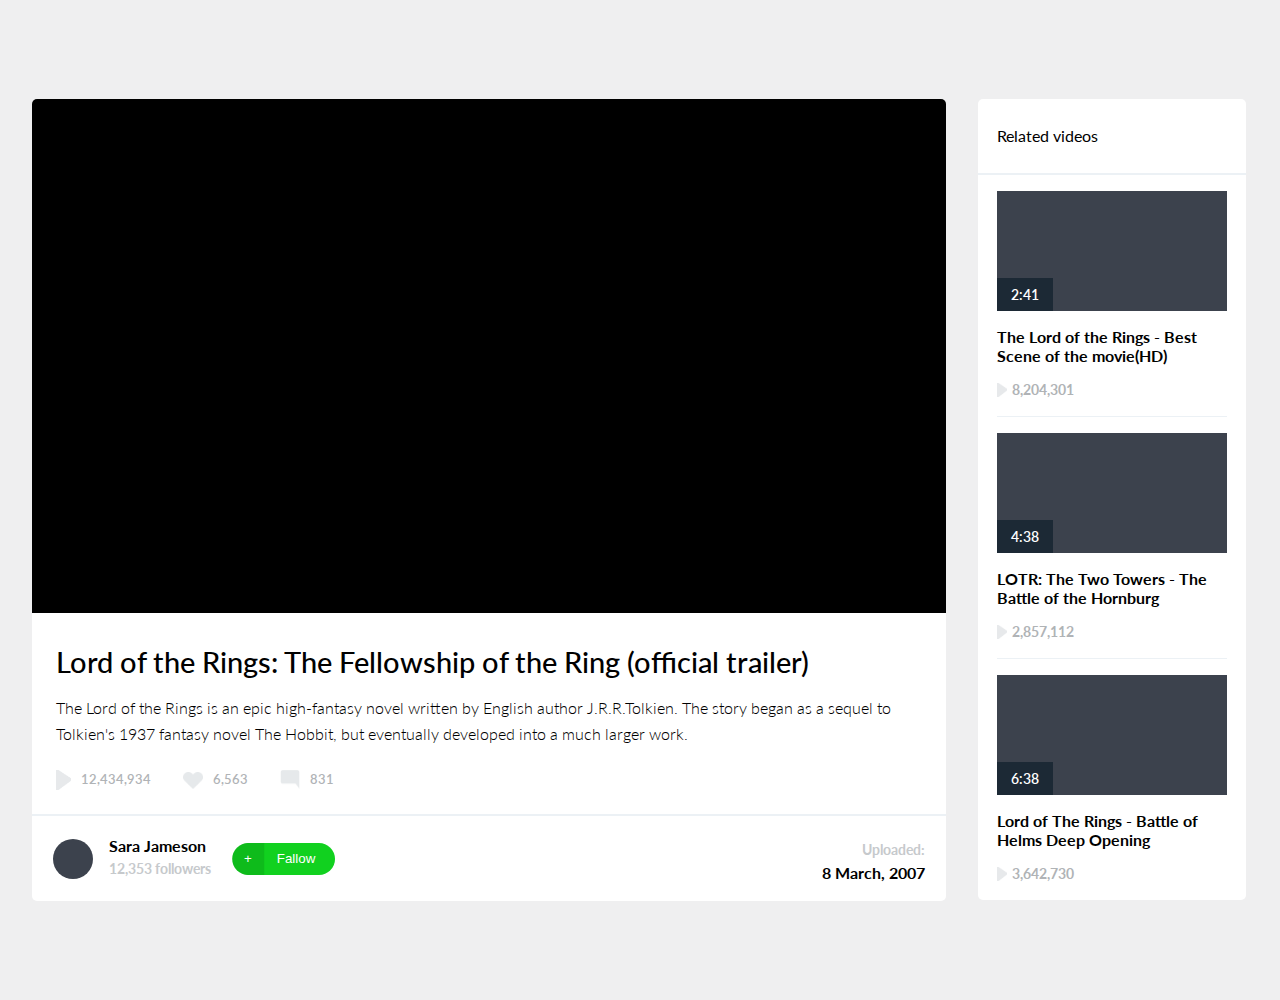
<file: video-view/index.html>
<!DOCTYPE html>
<html lang="en">

<head>
    <meta charset="utf-8" />
    <meta name="viewport" content="width=device-width, initial-scale=1.0, minimum-scale=1.0, user-scalable=yes" />
    <link rel="icon" type="image/png" sizes="32x32" href="images/favicon.png" />
    <title>Awesome Video Player</title>
    <meta property="og:type" content="website" />
    <meta property="og:image" content="share.jpg" />
    <meta name="description" content="Awesome Video Player - the only video player you need" />
    <!--style-->
    <link rel="stylesheet" type="text/css" href="css/style.css" media="screen" />
    <!--fonts-->
    <link rel="preconnect" href="https://fonts.googleapis.com">
    <link rel="preconnect" href="https://fonts.gstatic.com" crossorigin>
    <link href="https://fonts.googleapis.com/css2?family=Lato:wght@200;300;400;700&display=swap" rel="stylesheet">
</head>

<body>
    <section class="container">
        <div class="wrapper">
            <div class="column video-content">
                <div class="video show-controls">
                    <div class="video__wrapper">
                        <ul class="video__controls-top">
                            <li>
                                <button class="like">
                                    <img src="images/love-icon@3x.png" alt="play video">
                                </button>
                            </li>
                            <li>
                                <button class="like">
                                    <img src="images/share-icon@3x.png" alt="play video">
                                </button>
                            </li>
                        </ul>
                        <ul class="video__controls">
                            <li class="options options-left">
                                <button class="play-pause">
                                    <img src="images/svg/play-icon-w.svg" alt="play video">
                                </button>
                                <div class="video__timeline">
                                    <div class="progress-area">
                                        <span>00:00</span>
                                        <div class="progress-bar"></div>
                                    </div>
                                </div>
                                <div class="video-timer">
                                    <p class="current-time">00:00</p>
                                    <p class="separator"> / </p>
                                    <p class="video-duration">00:00</p>
                                </div>
                            </li>
                            <li class="options options-right">
                                <button class="volume">
                                    <img src="images/volume-icon@3x.png" alt="volume">
                                </button>
                                <input class="styled-slider slider-progress" type="range" min="0" max="1" step="any">
                                <ul class="resolution-box">
                                    <li>480p</li>
                                    <li>720p</li>
                                    <li>1080p</li>
                                </ul>
                                <span class="resolution">720</span>
                                <button class="fullscreen">
                                    <img src="images/fullscreen-icon@3x.png" alt="full screen">
                                </button>
                                <button class="mobile-video-settings">
                                    <img src="images/svg/settings.svg" alt="full screen">
                                </button>
                            </li>
                        </ul>
                    </div>
                    <video class="video__player" src="https://bartyan.pl/video-view/videos/example.mp4"></video>
                </div>
                <div class="info">
                    <div class="info__top">
                        <h2 class="info__head">Lord of the Rings: The Fellowship of the Ring (official trailer)</h2>
                        <p class="info__desc">
                            The Lord of the Rings is an epic high-fantasy
                            novel written by English author J.R.R.Tolkien.
                            The story began as a sequel to Tolkien's
                            1937 fantasy novel The Hobbit, but eventually
                            developed into a much larger work.
                        </p>
                        <div class="info__icons">
                            <div class="info__icons-item">
                                <img src="images/views-icon@3x.png" alt="views">
                                <p>12,434,934</p>
                            </div>
                            <div class="info__icons-item">
                                <img src="images/heart-icon@3x.png" alt="likes">
                                <p>6,563</p>
                            </div>
                            <div class="info__icons-item">
                                <img src="images/comment-icon@3x.png" alt="">
                                <p>831</p>
                            </div>
                        </div>
                    </div>
                    <hr/>
                    <div class="info__bottom">
                        <div class="info__bottom-user">
                            <div class="info__bottom-user--box">
                                <span class="info__bottom-user--avatar"></span>
                                <div class="info__bottom-user--info">
                                    <p class="info__bottom-txt--black">Sara Jameson</p>
                                    <p class="info__bottom-txt--grey">12,353 followers</p>
                                </div>
                            </div>
                            <button class="info__bottom-user--follow">Fallow</button>
                        </div>
                        <div class="info__bottom-upload">
                            <p class="info__bottom-txt--grey">Uploaded:</p>
                            <p class="info__bottom-txt--black">8 March, 2007</p>
                        </div>
                    </div>
                </div>
            </div>
            <div class="column proposed">
                <p class="proposed__title">Related videos</p>
                <hr/>
                <div class="proposed__box">
                    <a href="/">
                        <div class="proposed__box-thumb">
                            <span>2:41</span>
                        </div>
                        <div>
                            <h4 class="proposed__box-title">The Lord of the Rings - Best Scene of the movie(HD)</h4>
                            <div class="proposed__box-views">
                                <img src="images/views-icon@3x.png" alt="views">
                                <span class="proposed__box-views--txt">8,204,301</span>
                            </div>
                        </div>
                    </a>
                </div>
                <div class="proposed__box">
                    <a href="/">
                        <div class="proposed__box-thumb">
                            <span>4:38</span>
                        </div>
                        <div>
                            <h4 class="proposed__box-title">LOTR: The Two Towers - The Battle of the Hornburg</h4>
                            <div class="proposed__box-views">
                                <img src="images/views-icon@3x.png" alt="views">
                                <span class="proposed__box-views--txt">2,857,112</span>
                            </div>
                        </div>
                    </a>
                </div>
                <div class="proposed__box">
                    <a href="/">
                        <div class="proposed__box-thumb">
                            <span>6:38</span>
                        </div>
                        <div>
                            <h4 class="proposed__box-title">Lord of The Rings - Battle of Helms Deep Opening</h4>
                            <div class="proposed__box-views">
                                <img src="images/views-icon@3x.png" alt="views">
                                <span class="proposed__box-views--txt">3,642,730</span>
                            </div>
                        </div>
                    </a>
                </div>
            </div>
        </div>
    </section>

    <script src="js/video.js?2"></script>
</body>
</html>
</file>
<file: video-view/css/style.css>
.video {
  position: relative;
  width: 100%;
  user-select: none;
  overflow: hidden;
  background: #000;
  aspect-ratio: 16/9;
  border-radius: 5px 5px 0 0;
}
.video video {
  width: 100%;
}
.video__wrapper {
  z-index: 1;
  opacity: 0;
  transition: all 0.08s ease;
}
.video__timeline {
  height: 7px;
  width: 100%;
  cursor: pointer;
}
.video__timeline .progress-area {
  height: 5px;
  position: relative;
  background: #b0b3b6;
}
.video__timeline .progress-area span {
  display: none;
  position: absolute;
  left: 50%;
  top: -25px;
  font-size: 13px;
  color: #fff;
  pointer-events: none;
  transform: translateX(-50%);
}
.video__timeline .progress-area .progress-bar {
  width: 0%;
  height: 100%;
  position: relative;
  background: #15a9ba;
}
.video__timeline .progress-area .progress-bar::before {
  display: none;
  content: "";
  right: 0;
  top: 50%;
  height: 13px;
  width: 13px;
  position: absolute;
  border-radius: 50%;
  background: #15a9ba;
  transform: translateY(-50%);
}
.video__timeline:hover .progress-bar::before, .video .video__timeline:hover .progress-area span {
  display: block;
}
.video__controls {
  position: absolute;
  left: 0;
  right: 0;
  bottom: 0;
  padding: 5px 20px 10px;
  display: flex;
  justify-content: center;
  align-items: center;
  justify-content: space-between;
  z-index: 10;
}
.video__controls-top {
  position: absolute;
  top: 30px;
  right: 25px;
  list-style: none;
  z-index: 10;
}
@media (max-width: 600px) {
  .video__controls-top {
    top: 15px;
    right: 15px;
  }
}
.video__controls-top li {
  display: flex;
  justify-content: center;
  align-items: center;
  background: none;
  margin: 0 0 0.5rem;
}
@media (max-width: 600px) {
  .video__controls-top li {
    margin: 0;
  }
}
.video__controls-top li button {
  background: none;
  border: none;
  margin: 0 0 1rem 0;
}
.video__controls-top li button:hover {
  cursor: pointer;
}
.video__controls-top li button img {
  width: 25px;
  height: auto;
}
.video__controls .options-left {
  display: flex;
  justify-content: center;
  align-items: center;
  width: 76%;
  justify-content: space-between;
}
.video__controls .options-right {
  display: flex;
  justify-content: center;
  align-items: center;
  width: fit-content;
  justify-content: flex-end;
}
.video__controls .options button {
  height: 40px;
  width: 30px;
  border: none;
  cursor: pointer;
  background: none;
  color: #efefef;
  border-radius: 3px;
  transition: all 0.3s ease;
}
.video__controls .options button img {
  height: auto;
  width: 100%;
  max-width: 18px;
  line-height: 40px;
  padding-top: 3px;
}
.video__controls .options button :active img {
  transform: scale(0.9);
}
.video__controls .options button :hover {
  cursor: pointer;
}
.video__controls .options input {
  height: 4px;
  margin-left: 3px;
  max-width: 75px;
  border: none;
  outline: none;
  background-color: transparent;
}
.video__controls .options .video-timer {
  display: flex;
  justify-content: center;
  align-items: center;
  color: #efefef;
  margin-left: 15px;
  font-size: 0.8rem;
}
@media (max-width: 600px) {
  .video__controls .options .video-timer {
    display: none;
  }
}
.video__controls .options .video-timer .separator {
  margin: 0 5px;
  font-size: 16px;
  font-family: "Open sans";
}
.video__controls .options .play-pause {
  display: flex;
  justify-content: center;
  align-items: center;
  min-width: 40px;
  min-height: 40px;
  background-color: #272c33;
  border-radius: 50%;
  margin-right: 1rem;
}
.video__controls .options .play-pause:active {
  transform: scale(0.9);
}
.video__controls .options .play-pause img {
  width: 14px;
  height: 14px;
  display: block;
  margin: 0 0 2px 2px;
}
.video__controls .options .pauseActive img {
  margin: 0;
  padding: 0;
  width: 18px;
  height: 18px;
}
.video__controls .options .resolution-box {
  display: none;
}
.video__controls .options .resolution {
  font-size: 0.8rem;
  padding: 0 15px;
  color: #fff;
}
@media (max-width: 600px) {
  .video__controls .options .resolution {
    display: none;
  }
}
.video__controls .options .resolution:hover {
  cursor: pointer;
}
@media (max-width: 600px) {
  .video__controls .options .fullscreen {
    display: none;
  }
}
.video__controls .options .mobile-video-settings {
  display: none;
}
@media (max-width: 600px) {
  .video__controls .options .mobile-video-settings {
    display: block;
  }
}

.container.show-controls .video__wrapper {
  opacity: 1;
  bottom: 0;
  transition: all 0.13s ease;
}

.fullscreen .video {
  position: absolute;
  top: 0;
  left: 0;
  max-width: 100%;
  width: 100%;
  height: 100vh;
  border-radius: 0px;
  z-index: 1000;
}

/*generated with Input range slider CSS style generator (version 20211225)
https://toughengineer.github.io/demo/slider-styler*/
input[type=range].styled-slider {
  height: 2.2em;
  -webkit-appearance: none;
  cursor: pointer;
}

/*progress support*/
input[type=range].styled-slider.slider-progress {
  --range: calc(var(--max) - var(--min));
  --ratio: calc((var(--value) - var(--min)) / var(--range));
  --sx: calc(0.5 * 2em + var(--ratio) * (100% - 2em));
}

input[type=range].styled-slider:focus {
  outline: none;
}

/*webkit*/
input[type=range].styled-slider::-webkit-slider-thumb {
  -webkit-appearance: none;
  width: 13px;
  height: 13px;
  border-radius: 1em;
  background: #15a9ba;
  border: none;
  box-shadow: 0 0 2px black;
  margin: -4px 0 0 0;
}

input[type=range].styled-slider::-webkit-slider-runnable-track {
  height: 5px;
  background: #b0b3b6;
  box-shadow: none;
}

input[type=range].styled-slider::-webkit-slider-thumb:hover {
  background: #15a9ba;
}

input[type=range].styled-slider:hover::-webkit-slider-runnable-track {
  background: #b0b3b6;
  border-color: #9a9a9a;
}

input[type=range].styled-slider::-webkit-slider-thumb:active {
  background: #15a9ba;
}

input[type=range].styled-slider:active::-webkit-slider-runnable-track {
  background: #b0b3b6;
}

input[type=range].styled-slider.slider-progress::-webkit-slider-runnable-track {
  background: linear-gradient(#15a9ba, #15a9ba) 0/var(--sx) 100% no-repeat, #b0b3b6;
}

input[type=range].styled-slider.slider-progress:hover::-webkit-slider-runnable-track {
  background: linear-gradient(#15a9ba, #15a9ba) 0/var(--sx) 100% no-repeat, #b0b3b6;
}

input[type=range].styled-slider.slider-progress:active::-webkit-slider-runnable-track {
  background: linear-gradient(#15a9ba, #15a9ba) 0/var(--sx) 100% no-repeat, #b0b3b6;
}

/*mozilla*/
input[type=range].styled-slider::-moz-range-thumb {
  width: 2em;
  height: 2em;
  border-radius: 1em;
  background: #15a9ba;
  border: none;
  box-shadow: 0 0 2px black;
}

input[type=range].styled-slider::-moz-range-track {
  height: max(1em - 1px - 1px, 0px);
  border-radius: 0.5em;
  background: #b0b3b6;
  box-shadow: none;
}

input[type=range].styled-slider::-moz-range-thumb:hover {
  background: #15a9ba;
}

input[type=range].styled-slider:hover::-moz-range-track {
  background: #b0b3b6;
}

input[type=range].styled-slider::-moz-range-thumb:active {
  background: #15a9ba;
}

input[type=range].styled-slider:active::-moz-range-track {
  background: #b0b3b6;
}

input[type=range].styled-slider.slider-progress::-moz-range-track {
  background: linear-gradient(#15a9ba, #15a9ba) 0/var(--sx) 100% no-repeat, #b0b3b6;
}

input[type=range].styled-slider.slider-progress:hover::-moz-range-track {
  background: linear-gradient(#15a9ba, #15a9ba) 0/var(--sx) 100% no-repeat, #b0b3b6;
}

input[type=range].styled-slider.slider-progress:active::-moz-range-track {
  background: linear-gradient(#15a9ba, #15a9ba) 0/var(--sx) 100% no-repeat, #b0b3b6;
}

/*ms*/
input[type=range].styled-slider::-ms-fill-upper {
  background: transparent;
}

input[type=range].styled-slider::-ms-fill-lower {
  background: transparent;
}

input[type=range].styled-slider::-ms-thumb {
  width: 2em;
  height: 2em;
  border-radius: 1em;
  background: #15a9ba;
  border: none;
  box-shadow: 0 0 2px black;
  margin-top: 0;
  box-sizing: border-box;
}

input[type=range].styled-slider::-ms-track {
  height: 1em;
  border-radius: 0.5em;
  background: #efefef;
  box-shadow: none;
  box-sizing: border-box;
}

input[type=range].styled-slider::-ms-thumb:hover {
  background: #15a9ba;
}

input[type=range].styled-slider:hover::-ms-track {
  background: #e5e5e5;
}

input[type=range].styled-slider::-ms-thumb:active {
  background: #15a9ba;
}

input[type=range].styled-slider:active::-ms-track {
  background: #f5f5f5;
}

input[type=range].styled-slider.slider-progress::-ms-fill-lower {
  height: max(1em - 1px - 1px, 0px);
  border-radius: 0.5em 0 0 0.5em;
  margin: -1px 0 -1px -1px;
  background: #15a9ba;
  border: 1px solid #b2b2b2;
  border-right-width: 0;
}

input[type=range].styled-slider.slider-progress:hover::-ms-fill-lower {
  background: #15a9ba;
}

input[type=range].styled-slider.slider-progress:active::-ms-fill-lower {
  background: #15a9ba;
}

section {
  padding: 4rem 0;
  min-height: 1000px;
}

hr {
  border: 1px solid #ecf1f5;
}

a {
  text-decoration: none;
  color: inherit;
}

.container {
  display: flex;
  justify-content: center;
  align-items: center;
  width: 100%;
  height: 100vh;
}
@media (max-width: 1024px) {
  .container {
    align-items: flex-start;
  }
}

.wrapper {
  width: fit-content;
  display: flex;
  align-items: flex-start;
  padding: 0 2rem;
}
@media (max-width: 1024px) {
  .wrapper {
    width: 90%;
    flex-direction: column;
  }
}
@media (max-width: 600px) {
  .wrapper {
    padding: 0;
  }
}

.column {
  border-radius: 5px;
}

.video-content {
  width: 78%;
  max-width: 914px;
  margin-right: 2rem;
}
@media (max-width: 1024px) {
  .video-content {
    width: 100%;
    margin: 0 auto 2rem;
  }
}
.video-content .info {
  background-color: #fff;
  border-radius: 0 0 5px 5px;
}
.video-content .info__top {
  padding: 2rem 1.5rem 0;
}
.video-content .info__head {
  margin: 0 0 1rem;
  font-size: 1.8rem;
  font-weight: 500;
}
.video-content .info__desc {
  font-weight: 300;
  line-height: 160%;
}
.video-content .info__icons {
  display: flex;
  margin: 1.5rem 0;
}
@media (max-width: 290px) {
  .video-content .info__icons {
    flex-direction: column;
  }
}
.video-content .info__icons-item {
  display: flex;
  justify-content: center;
  align-items: center;
  margin: 0 2rem 0 0;
}
@media (max-width: 290px) {
  .video-content .info__icons-item {
    margin: 0.5rem 0;
    justify-content: flex-start;
  }
}
.video-content .info__icons-item img {
  width: 100%;
  max-width: 20px;
  height: auto;
  display: block;
}
.video-content .info__icons-item p {
  padding: 0 0 2px 10px;
  color: #b0b3b6;
  font-size: 0.8rem;
  font-weight: 600;
}
.video-content .info__icons-item:nth-child(1) img {
  max-width: 15px;
}
.video-content .info__bottom {
  display: flex;
  align-items: center;
  justify-content: space-between;
  padding: 1.2rem 1.3rem;
}
@media (max-width: 600px) {
  .video-content .info__bottom {
    flex-direction: column;
    align-items: flex-start;
  }
}
.video-content .info__bottom-user {
  display: flex;
  align-items: center;
}
@media (max-width: 600px) {
  .video-content .info__bottom-user {
    flex-direction: column;
    align-items: flex-start;
  }
}
.video-content .info__bottom-user--box {
  display: flex;
  align-items: center;
}
.video-content .info__bottom-user--avatar {
  display: block;
  width: 40px;
  height: 40px;
  border-radius: 50%;
  background-color: #3c424d;
}
@media (max-width: 600px) {
  .video-content .info__bottom-user--avatar {
    margin-right: 10px;
  }
}
.video-content .info__bottom-user--info {
  margin: 0 1rem;
}
@media (max-width: 600px) {
  .video-content .info__bottom-user--info {
    margin: 1rem 0;
  }
}
.video-content .info__bottom-user--follow {
  position: relative;
  bottom: 0;
  display: flex;
  justify-content: center;
  align-items: center;
  height: 2rem;
  max-width: 105px;
  border-radius: 5rem;
  padding: 0 20px 0 10px;
  margin: 0 0 0 0.5rem;
  color: #fff;
  background-color: #11d11f;
  border: 0;
  transition: all 0.2s ease-in-out;
}
@media (max-width: 600px) {
  .video-content .info__bottom-user--follow {
    margin: 0 0 1rem;
  }
}
.video-content .info__bottom-user--follow::before {
  content: "+";
  display: flex;
  justify-content: center;
  align-items: center;
  height: 100%;
  width: 2rem;
  padding: 0;
  color: #fff;
  background-color: #0ebb1b;
  border-radius: 5rem 0 0 5rem;
  transform: translateX(-40%);
}
.video-content .info__bottom-user--follow:hover {
  cursor: pointer;
  bottom: 3px;
  -webkit-box-shadow: 0px 10px 19px -12px rgb(66, 68, 90);
  -moz-box-shadow: 0px 10px 19px -12px rgb(66, 68, 90);
  box-shadow: 0px 10px 19px -12px rgb(66, 68, 90);
}
.video-content .info__bottom-upload {
  text-align: right;
}
@media (max-width: 600px) {
  .video-content .info__bottom-upload {
    text-align: left;
  }
}
.video-content .info__bottom-txt--grey {
  font-size: 0.9rem;
  font-weight: bold;
  color: #c6c9cc;
  padding: 5px 0;
}
.video-content .info__bottom-txt--black {
  font-weight: bold;
}

.proposed {
  width: 22%;
  background-color: #fff;
}
@media (max-width: 1024px) {
  .proposed {
    width: 100%;
  }
}
.proposed__title {
  width: 86%;
  margin: 1.7rem auto;
}
.proposed__box {
  width: 86%;
  margin: 1rem auto;
  border-bottom: 1px solid #ecf1f5;
}
@media only screen and (max-width: 1024px) and (min-width: 600px) {
  .proposed__box a {
    display: flex;
  }
}
.proposed__box:nth-last-child(-n+1) {
  border-bottom: none;
}
.proposed__box-thumb {
  position: relative;
  width: 100%;
  max-width: 250px;
  height: 120px;
  background-color: #3c424d;
}
@media only screen and (max-width: 1024px) and (min-width: 600px) {
  .proposed__box-thumb {
    margin-right: 2rem;
  }
}
.proposed__box-thumb span {
  position: absolute;
  bottom: 0;
  left: 0;
  padding: 8px 14px;
  background-color: #1c2935;
  font-size: 0.9rem;
  color: #fff;
  font-weight: 600;
}
.proposed__box-title {
  margin: 1rem 0;
}
.proposed__box-views {
  display: flex;
  align-items: center;
  margin: 0 0 1rem;
}
.proposed__box-views img {
  width: 10px;
}
.proposed__box-views--txt {
  font-size: 0.9rem;
  font-weight: bold;
  color: #b0b3b6;
  padding: 0 0 2px 5px;
}

* {
  margin: 0;
  padding: 0;
  box-sizing: border-box;
}

html {
  font-family: "Lato", sans-serif;
  scroll-behavior: smooth;
}

body {
  position: relative;
  width: 100%;
  box-sizing: border-box;
  margin: 0;
  padding: 0;
  color: #000;
  background-color: #efeff0;
}

/*# sourceMappingURL=style.css.map */
</file>
